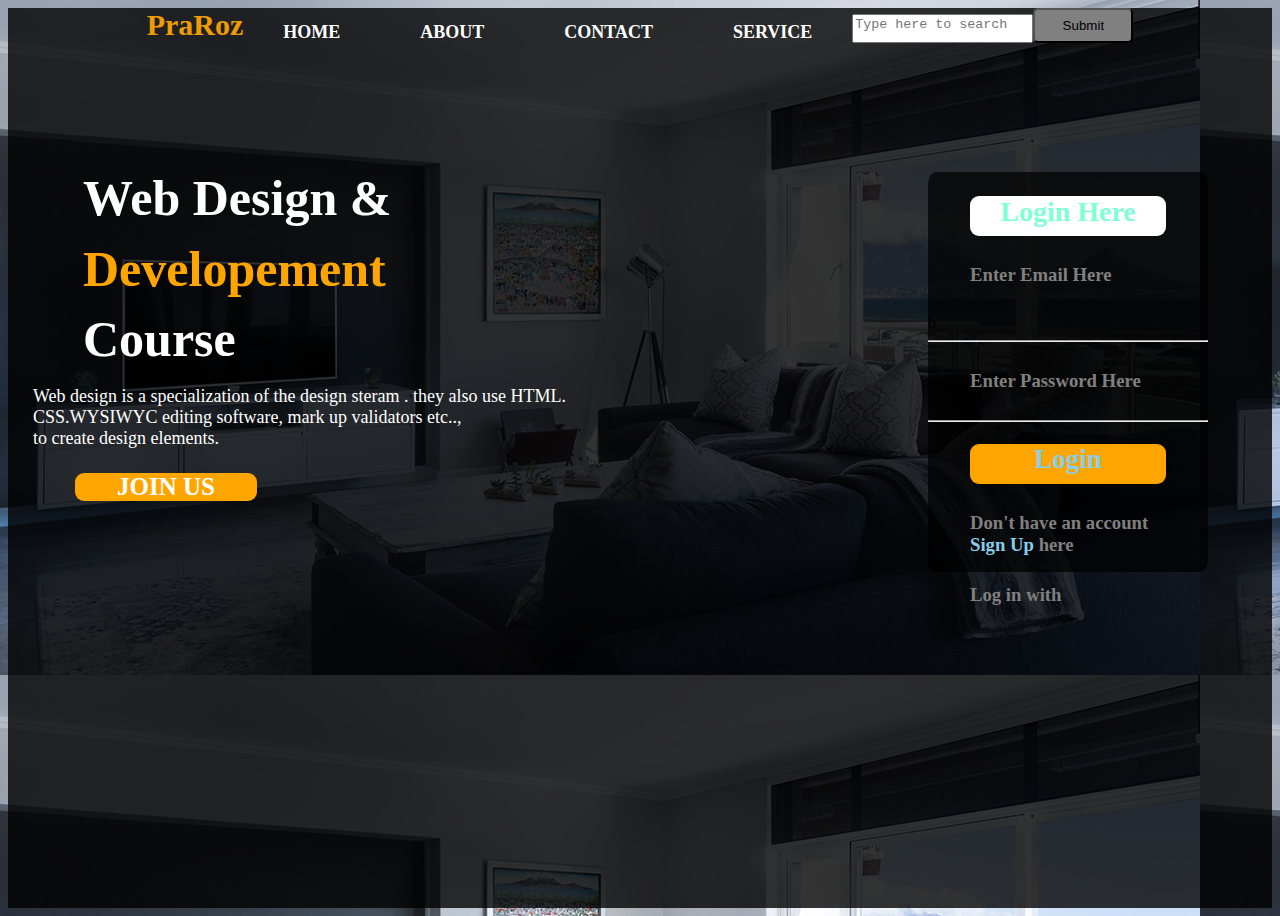
<file: index.html>
<!DOCTYPE html>
<html lang="en">
<head>
    <meta charset="UTF-8">
    <meta name="viewport" content="width=device-width, initial-scale=1.0">
    <title>Document</title>
    <link rel="stylesheet" href="Full web.css">
</head>
<body>
    <div class="container">
    <nav class="navigation">
        <div class="logo">
            <b>
            PraRoz
            </b>  
        </div>
    
        <div class="nav-links">
             <li><a href="index.html">HOME</a></li>
             <li><a href="About.html"> ABOUT</a></li>
             <li><a href="Contact.html"> CONTACT</a></li>
             <li><a href="Service.html"> SERVICE</a></li>
             <label for=""></label> 
             <textarea name="textarea" id="textarea"
             placeholder="Type here to search"
             ></textarea>
             <input type="submit">
        </div>
    </nav>
    <div class="class">
    <h1><b>Web Design &</b></h1>
    <h1 class="boy"><b>Developement </b></h1>
    <h1><b>Course </b></h1>
    <p>Web design is a specialization of the design steram . they also use HTML.<br>CSS.WYSIWYC editing software, mark up validators etc..,<br> to create design elements.</p>
    <div class="smart"><a href="div.html">JOIN US</a></div>
    </div> 

    <div class="box2"><br>
        <div class="box3"><a href="Landing page2.html" style="color: aquamarine;">Login Here</a></div>
        <h3>Enter Email Here</h3>
                b  <hr>
        <h3>Enter Password Here</h3>
                  <hr>
        <div class="box4"><a href="Landing page2.html"><h2 style="color: skyblue;">Login</h2></a></div>
        <h3>Don't have an account <a href="Landing Page.html" style="color: skyblue;">Sign up </a>here</h3>
        <h3>Log in with</h3>
    </div>
    </div>
</body>
</html>
</file>
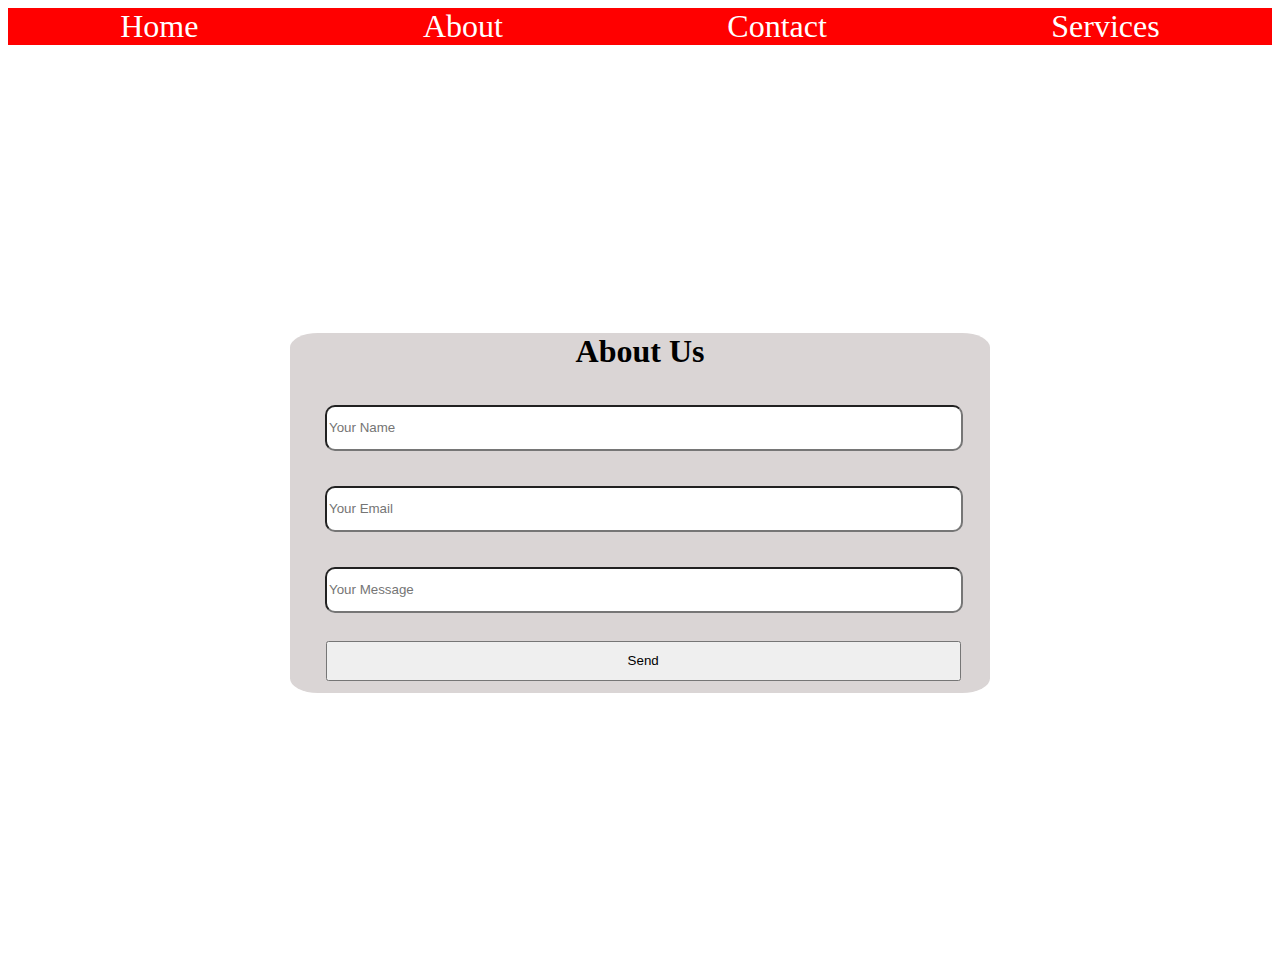
<file: About.html>
<!DOCTYPE html>
<html lang="en">
<head>
    <meta charset="UTF-8">
    <meta name="viewport" content="width=device-width, initial-scale=1.0">
    <title>Document</title>
    <link rel="stylesheet" href="./styles/Styles.css">
</head>
<body>
    <div class="container2">
    <a href="index.html" style="text-decoration: none; color: white;">Home</a>
    <a href="About.html" style="text-decoration: none; color: white;">About</a>
    <a href="Contact.html" style="text-decoration: none; color: white;">Contact</a>
    <a href="Services.html" style="text-decoration: none; color: white;">Services</a>
    </div>
    <div class="Mainbox">
    <div class="contents"><div class="Box1"><h1 class="About">About Us</h1>
        <input type="text" class="name" placeholder="Your Name">
        <input type="email" class="name" placeholder="Your Email">
        <input type="text" class="name" placeholder="Your Message">
        <button>Send</button>
    </div>
    
    </div>
</div>
</body>
</html>
</file>
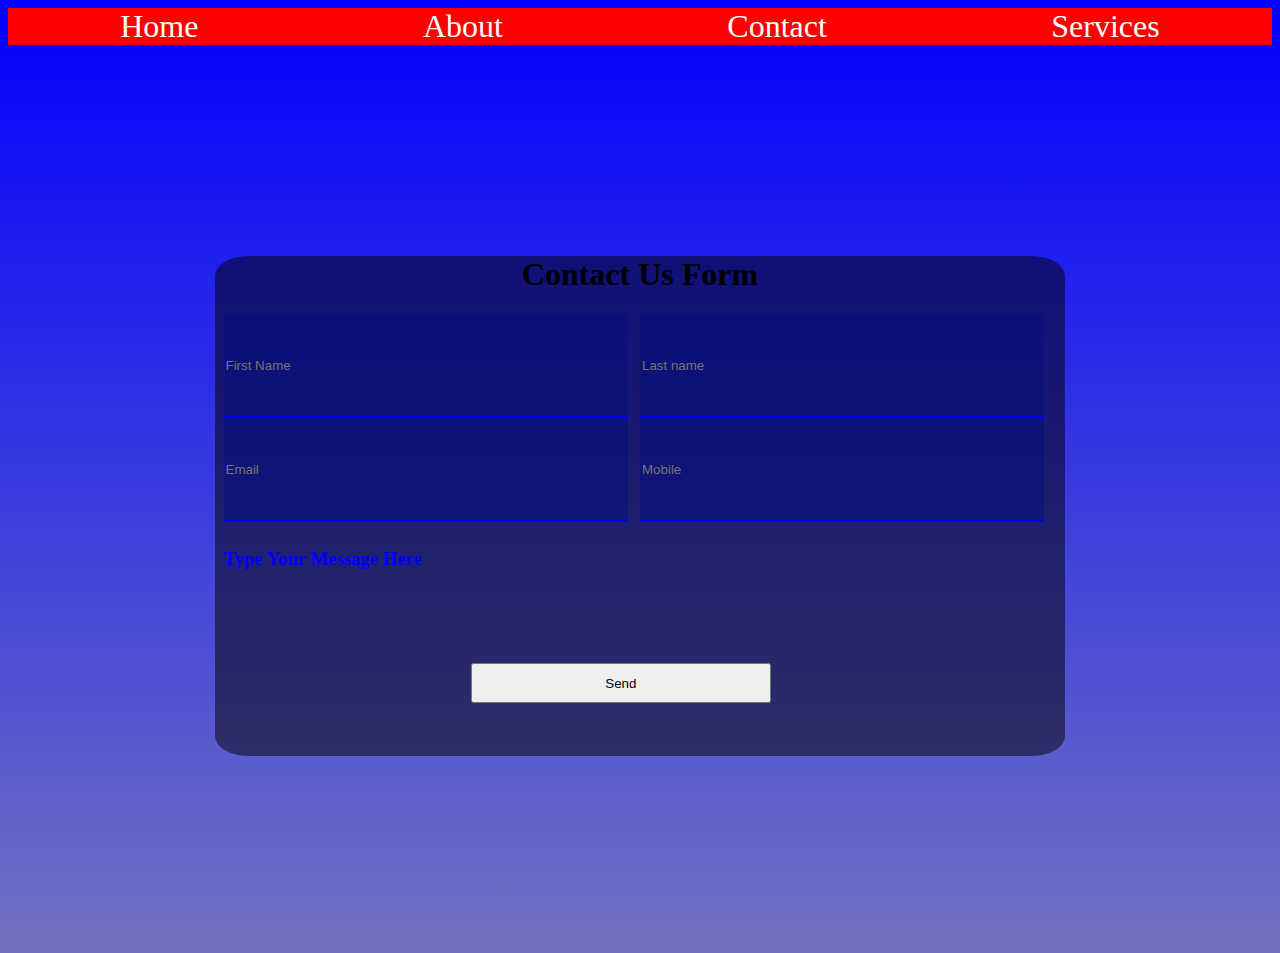
<file: Contact.html>
<!DOCTYPE html>
<html lang="en">
<head>
    <meta charset="UTF-8">
    <meta name="viewport" content="width=device-width, initial-scale=1.0">
    <title>Document</title>
    <link rel="stylesheet" href="./styles/contact.css">
</head>
<body>
    <div class="container2">
    <a href="index.html" style="text-decoration: none; color: white;">Home</a>
    <a href="Contact.html" style="text-decoration: none; color: white;">About</a>
    <a href="Contact.html" style="text-decoration: none; color: white;">Contact</a>
    <a href="Services.html" style="text-decoration: none; color: white;">Services</a>
    </div>
    <div class="Mainbox">
    <div class="contents"><div class="Box1"><h1 class="About">Contact Us Form</h1>
        <input type="text" style="background-color: rgba(3, 12, 126, 0.5); color: black;" class="name1" placeholder="First Name" style="justify-content: baseline;">
        <input type="email"  style="background-color: rgba(3, 12, 126, 0.5); color: black;" class="name2" placeholder="Last name" style="justify-content: baseline;"><br>
        <input type="text"  style="background-color: rgba(3, 12, 126, 0.5); color: black;" class="name3" placeholder="Email"  style="justify-content: baseline;">
        <input type="text"  style="background-color: rgba(3, 12, 126, 0.5); color: black;" class="name4" placeholder="Mobile"  style="justify-content: baseline;"><br>
        <h3 style="margin: 1%; margin-top: 3%; color: blue;">Type Your Message Here</h3>
        <button>Send</button>
    </div>
    
    </div>
</div>
</body>
</html>
</file>
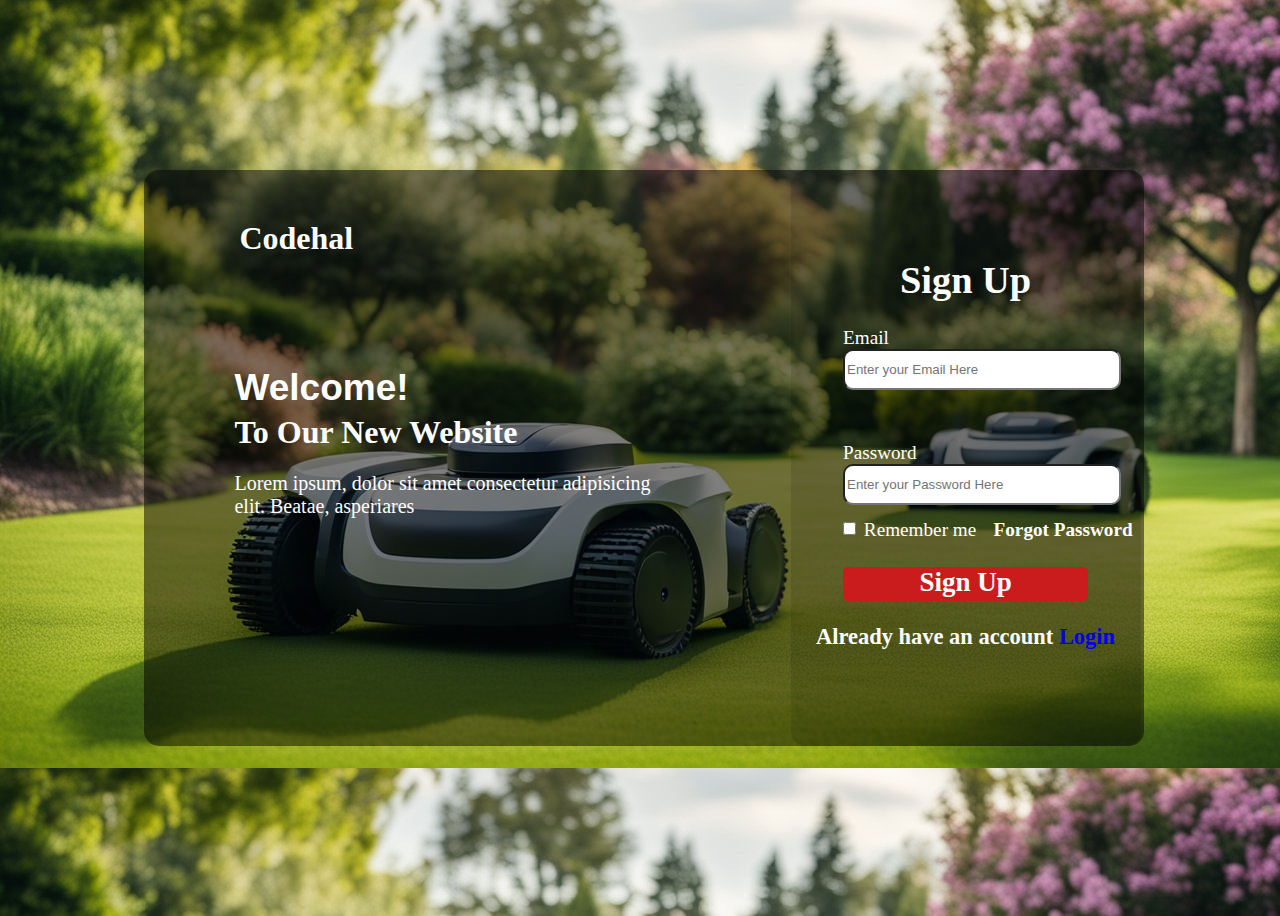
<file: Landing Page.html>
<!DOCTYPE html>
<html lang="en">
<head>
    <meta charset="UTF-8">
    <meta name="viewport" content="width=device-width, initial-scale=1.0">
    <title>Document</title>
    <link rel="stylesheet" href="Landing Page.css">
</head>
<body>
    <div class="box1"><h1 class="text">Codehal</h1>
    <div class="textarea"><h1 class="text2">Welcome!</h1><h1 class="text3">To Our New Website</h1>
    <p class="lorems">Lorem ipsum, dolor sit amet consectetur adipisicing</p><p class="lorem"> elit. Beatae, asperiares</p></div>
    </div>  
    <div class="box2"><h1 class="form">Sign Up</h1>
        
        <label for="Email" class="formF">Email</label>
        <br>
        <input type="email" class="formF2" placeholder="Enter your Email Here">
        <label for="Password" class="formF3">Password</label>
        <br>
        <input type="password" class="formF4" placeholder="Enter your Password Here"><br>
        <input type="checkbox" class="checkbox">
        <label for="box" class="toRemember">Remember me</label> <h4 class="forgot">Forgot Password</h4>
        <div class="box4"><a href="Full web.html" style="text-decoration: none; color: white;"><h2>Sign Up</h2></a></div>
        <h3>Already have an account <a href="Landing page2.html" style="text-decoration: none;">Login </a></h3>
      
    </div> 
    

</body>
</html>
</file>
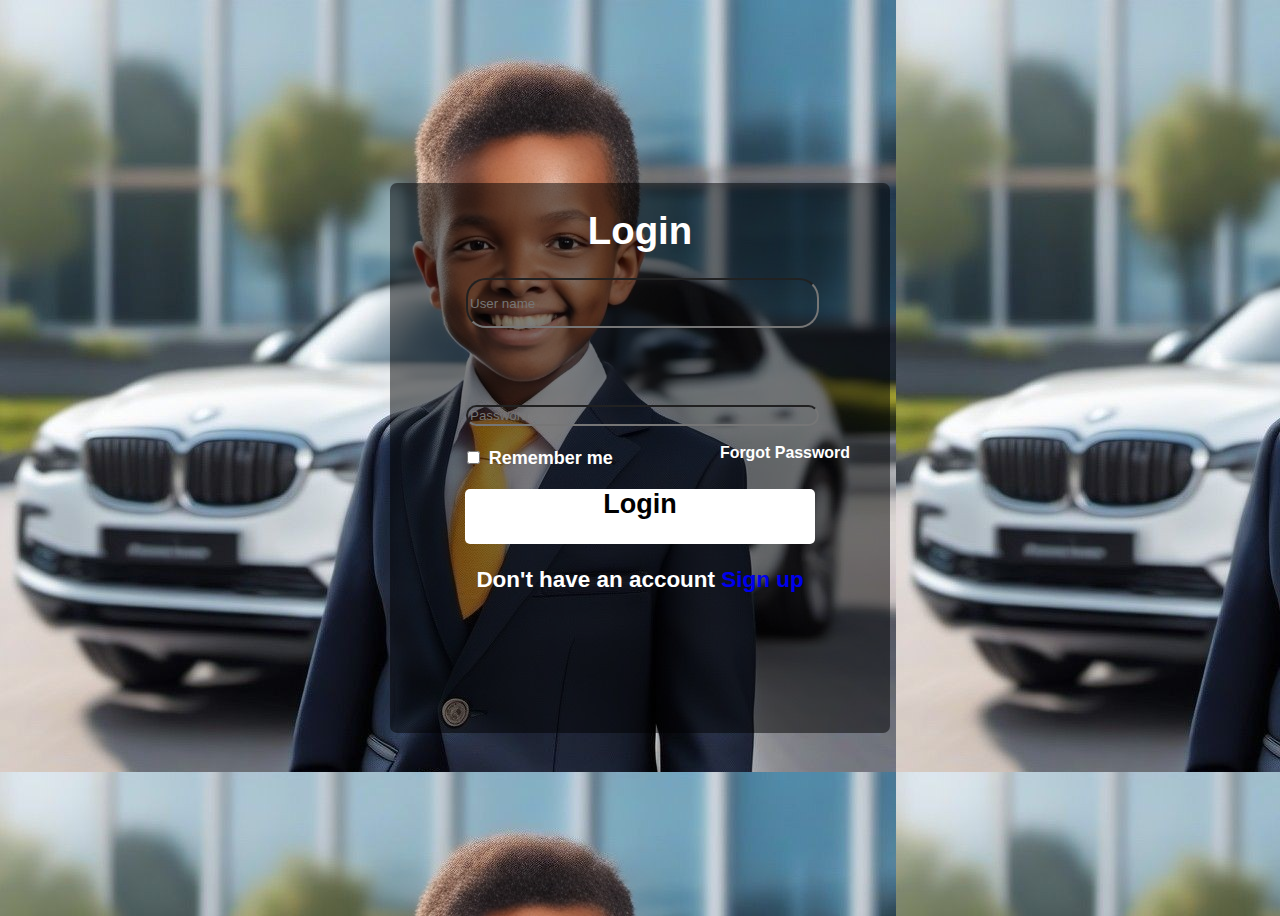
<file: Landing page2.html>
<!DOCTYPE html>
<html lang="en">
<head>
    <meta charset="UTF-8">
    <meta name="viewport" content="width=device-width, initial-scale=1.0">
    <title>Document</title>
    <link rel="stylesheet" href="landing page2.css">
</head>
<body>
    <div class="box"><h1>Login</h1>
        <box-icon name='user-regular-24'></box-icon><input type="email" class="formF2" placeholder="User name">
    <br>
        <form action="" id="myForm" onsubmit="return validate()" method="post">
        <input type="password" class="formF4" placeholder="Password"><br>
        <input type="checkbox" class="checkbox">
        <label for="box" class="toRemember"style="font-size: large;">Remember me</label> <h5 class="forgot">Forgot Password</h5>
        </form>
        <div class="box4"><a href="Full web.html" style="text-decoration: none; color: black;"><h2>Login</h2></a></div>
        <h3>Don't have an account <a href="Landing Page.html" style="text-decoration: none;">Sign up </a></h3>
</body>
</html>
</file>
<file: Full web.css>
.navigation{
    background: transparent;
    font-style: normal;
    font-weight: 600;
    font-size: 15px;
    color: white; 
    justify-content: center;
    display: flex;
}
body{
    background: url(IMAGE/design-your-own-house-ocean-view-inspiration-artisanhd.jpg);
    
}
.nav-links{
    font-size: larger;
    color: white;
    display: flex;
    align-items: flex-end;
}
.nav-links a:hover{
    color: orange;
}
a{
    text-decoration: none;
    text-transform: capitalize;
    list-style: none;
    color: white;
}
li{
    text-decoration: none;
    list-style: none;
}
.nav-links li{
    margin: 0% 40px; 
}
input{
    width: 100px;
    height: 35px;
    background: grey;
    border-radius: 5px;
    justify-content: end;
}
.navigation .box{
    width: 100px;
    height: 30px;
    background-color: rgb(223, 150, 15);
    text-align: center;
    justify-content: end;
    margin: 0% -5px;
    border-radius: 5px;
}
.navigation .box:hover{
    background-color: aqua;
    color: brown;
    cursor: pointer;
    transition: 5s;
}
.box2{
    width: 280px;
    height: 400px;
    background-color: rgba(0, 0, 0, .70);
    border-radius: 3%;
    align-items: flex-end;
    justify-content: right;
    margin: -36% 920px;
}
.logo{
    color: rgb(238, 156, 4);
    font-size: 30px;
}
.box3{
    width: 70%;
    height: 10%;
    background-color: white;
    border-radius: 9px;
    margin: 2% 42px;
    color: rgb(238, 156, 4);
    font-size: 28px;
    font-weight: 700;
    text-align: center;
    
}
h3{
    color: grey;
    margin: 10% 42px;
    align-items: center;
}
.box4{
    width: 70%;
    height: 10%;
    background-color: orange;
    border-radius: 9px;
    margin: 2% 42px;
    color: white;
    font-size: 18px;
    font-weight: 700;
    text-align: center;
}
h1{
    font-size: 50px;
    margin: 1% 50px;
    color: white;
    bottom: 10px;
}
.boy{
    color: orange;
}
p{
    color: white;
    font-size: large;
}
.smart{
    width: 15%;
    height: 30%;
    background-color: orange;
    border-radius: 9px;
    margin: 2% 42px;
    color: white;
    font-size: 25px;
    font-weight: 600;
    text-align: center;
}
.class{
    margin: 10% 25px;
}
.container{
    height: 100vh;
    background-color: rgba(0, 0, 0, .80);
}
#textarea{
    resize: none;
    height: 23px;

}
</file>
<file: styles/Styles.css>
.container2 {
  display: -webkit-box;
  display: -ms-flexbox;
  display: flex;
  -webkit-box-pack: center;
      -ms-flex-pack: center;
          justify-content: center;
  -webkit-box-orient: horizontal;
  -webkit-box-direction: normal;
      -ms-flex-direction: row;
          flex-direction: row;
  background: red;
  -ms-flex-pack: distribute;
      justify-content: space-around;
  text-decoration: none;
  font-size: xx-large;
  color: white;
}

.Mainbox {
  -webkit-box-pack: center;
      -ms-flex-pack: center;
          justify-content: center;
  -webkit-box-align: center;
      -ms-flex-align: center;
          align-items: center;
  display: -webkit-box;
  display: -ms-flexbox;
  display: flex;
  height: 100vh;
}

.Box1 {
  width: 700px;
  height: 360px;
  background-color: #dad5d5;
  border-radius: 4%;
}

.About {
  -webkit-box-align: center;
      -ms-flex-align: center;
          align-items: center;
  text-align: center;
  margin-top: 5%;
}

.name {
  margin-left: 5%;
  margin-top: 5%;
  -webkit-box-align: center;
      -ms-flex-align: center;
          align-items: center;
}

input {
  -webkit-box-align: center;
      -ms-flex-align: center;
          align-items: center;
  -webkit-box-pack: center;
      -ms-flex-pack: center;
          justify-content: center;
  display: -webkit-box;
  display: -ms-flexbox;
  display: flex;
  height: 40px;
  width: 630px;
  border-radius: 10px;
}

button {
  margin-left: 5.100%;
  margin-top: 4%;
  height: 40px;
  width: 635px;
}
/*# sourceMappingURL=Styles.css.map */
</file>
<file: styles/contact.css>
.container2 {
  display: -webkit-box;
  display: -ms-flexbox;
  display: flex;
  -webkit-box-pack: center;
      -ms-flex-pack: center;
          justify-content: center;
  -webkit-box-orient: horizontal;
  -webkit-box-direction: normal;
      -ms-flex-direction: row;
          flex-direction: row;
  background: red;
  -ms-flex-pack: distribute;
      justify-content: space-around;
  text-decoration: none;
  font-size: xx-large;
  color: white;
}

.Mainbox {
  -webkit-box-pack: center;
      -ms-flex-pack: center;
          justify-content: center;
  -webkit-box-align: center;
      -ms-flex-align: center;
          align-items: center;
  display: -webkit-box;
  display: -ms-flexbox;
  display: flex;
  height: 100vh;
}

.Box1 {
  width: 850px;
  height: 500px;
  background-color: rgba(0, 0, 0, 0.5);
  border-radius: 4%;
}

input {
  -ms-flex-pack: distribute;
      justify-content: space-around;
  border-top: none;
  border-left: none;
  border-right: none;
  border-color: #020294;
  width: 400px;
  height: 100px;
  margin-left: 1%;
}

.About {
  text-align: center;
}

.name1 {
  -webkit-box-pack: end;
      -ms-flex-pack: end;
          justify-content: end;
}

button {
  margin-left: 30.100%;
  margin-top: 10%;
  height: 40px;
  width: 300px;
}
body{
  background: linear-gradient( to bottom, blue, rgba(2, 4, 143, 0.562));
}
/*# sourceMappingURL=contact.css.map */
</file>
<file: Landing Page.css>
body .box2{
    width: 350px;
    height: 576px;
    background-color: rgba(0, 0, 0, .1);
    justify-content: end;
    margin: 0% -5px;
    margin-left: -28%;
    border-radius: 15px;
    color: white;
    font-size: larger;
    font-weight: 300;
    
}
.box1{

    background-color: rgba(0, 0, 0, .50);
    width: 1000px;
    height: 576px;
    border-radius: 15px;
    color: white;
    text-indent: 5%;
}
body{
    justify-content: center;
    align-items: center;
    display: flex;
    height: 100vh;
    background:url(IMAGE/v2-a4h9b-94q6u.jpg);
    
}
.text{
    margin: 5%;
}
.text2{
    font-size: 37px;
    font-family: Verdana, Geneva, Tahoma, sans-serif;
    font-weight: 600;
    margin-bottom: none;
}
.textarea{
    margin-top: 11%;
    text-indent: 9%;
}
.text3{
    margin-top: -2%;
}
.lorems{
    font-size: 20px;
    font-weight: 200;
    margin-top: 1%;
}
.lorem{
    font-size: 20px;
    font-weight: 200;
    margin-top: -2%;
}
.form{
    margin-top: 25%;
    text-align: center;
    font-weight: 900;
}
.formF{
   margin-left: 15%;
}
.formF2{
    margin-left: 15%;
    width: 270px;
    height: 6%;
    margin-bottom: 15%;
    border-radius: 10px;
    
}
.formF3{
    margin-top: 30%;
    margin-left: 15%;
    width: 270px;
    height: 4%;
}
.formF4{
    margin-left: 15%;
    width: 270px;
    height: 6%;
    border-radius: 10px;
}
.checkbox{
    margin-left: 15%;
    margin-top: 5%;
}
.box4{
    text-align: center;
    justify-content: center;
    width: 70%;
    height: 6%;
    background-color: rgb(202, 28, 28);
    justify-content: center;
    align-items: center;
    border-radius: 5px;
    margin-left: 15%;
    color: white;
    font-size: large;
    text-decoration: none;
}
h3{
    text-align: center;
}
.forgot{
    margin-left: 58%;
    margin-top: -6%;
}
</file>
<file: landing page2.css>
.box{
    width: 500px;
    height: 550px;
    text-align: center;
    background-color: rgba(0, 0, 0, .50);
    color: white;
    border-radius: 7px;
    font-size: larger;
    font-weight: 700;
    font-family: 'Lucida Sans', 'Lucida Sans Regular', 'Lucida Grande', 'Lucida Sans Unicode', Geneva, Verdana, sans-serif;
}
body{
    display: flex;
    justify-content: center;
    align-items: center;
    height: 100vh;
    background: url(IMAGE/06e75ecf-c90f-41c7-89c5-5b3bdb59dc53.jpg);
    
}
.formF2{
    margin-left: 1%;
    width: 345px;
    height: 8%;
    margin-bottom: 15%;
    border-radius: 20px;
    background: transparent;
}

.formF4{
    margin-left: 1%;
    width: 345px;
    height: 8%;
    border-radius: 20px;
    background: transparent;
}
.checkbox{
    margin-left: -40%;
    margin-top: 5%;
   
}
.box4{
    text-align: center;
    justify-content: center;
    width: 70%;
    height: 10%;
    background-color: white;
    justify-content: center;
    align-items: center;
    border-radius: 5px;
    margin-left: 15%;
    color: black;
    font-size: large;
    text-decoration: none;
    list-style: none;
}
h3{
    text-align: center;
}
.forgot{
    margin-left: 58%;
    margin-top: -5%;
}
</file>
